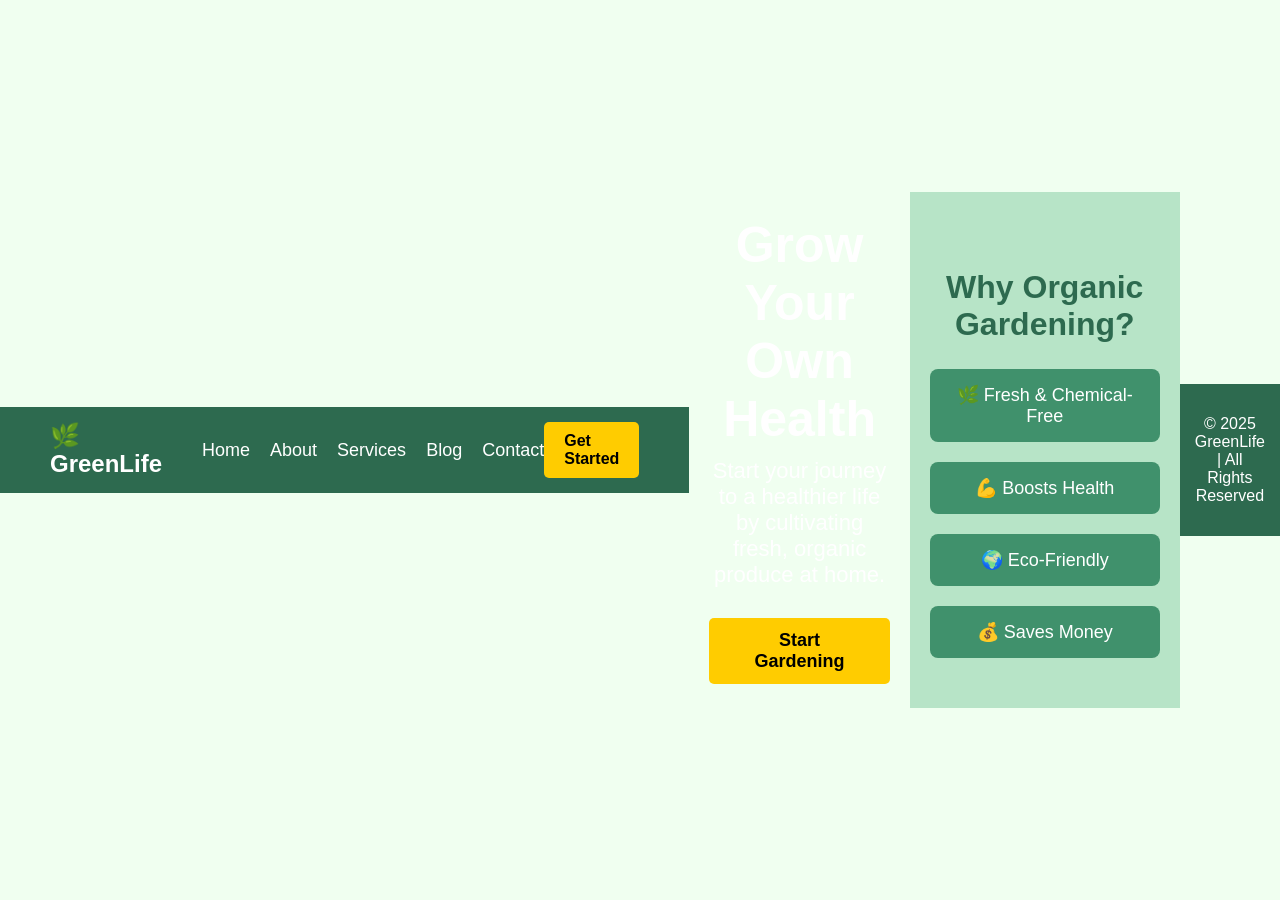
<file: index.html>
<!DOCTYPE html>
<html lang="en">

<head>
    <meta charset="UTF-8">
    <meta name="viewport" content="width=device-width, initial-scale=1.0">
    <title>Organic Gardening - Grow Your Health</title>
    <link rel="stylesheet" href="styles.css">
</head>

<body>

    <!-- Navigation Bar -->
    <header>
        <div class="logo">🌿 GreenLife</div>
        <nav>
            <ul>
                <li><a href="#">Home</a></li>
                <li><a href="#">About</a></li>
                <li><a href="#">Services</a></li>
                <li><a href="#">Blog</a></li>
                <li><a href="#">Contact</a></li>
            </ul>
        </nav>
        <a href="login.html" class="cta">Get Started</a>
    </header>

    <!-- Hero Section -->
    <section class="hero">
        <h1>Grow Your Own Health</h1>
        <p>Start your journey to a healthier life by cultivating fresh, organic produce at home.</p>
        <a href="login.html" class="cta">Start Gardening</a>
    </section>

    <!-- Benefits Section -->
    <section class="benefits">
        <h2>Why Organic Gardening?</h2>
        <div class="benefit-cards">
            <div class="card">🌿 Fresh & Chemical-Free</div>
            <div class="card">💪 Boosts Health</div>
            <div class="card">🌍 Eco-Friendly</div>
            <div class="card">💰 Saves Money</div>
        </div>
    </section>

    <!-- Footer -->
    <footer>
        <p>© 2025 GreenLife | All Rights Reserved</p>
    </footer>

</body>

</html>
</file>
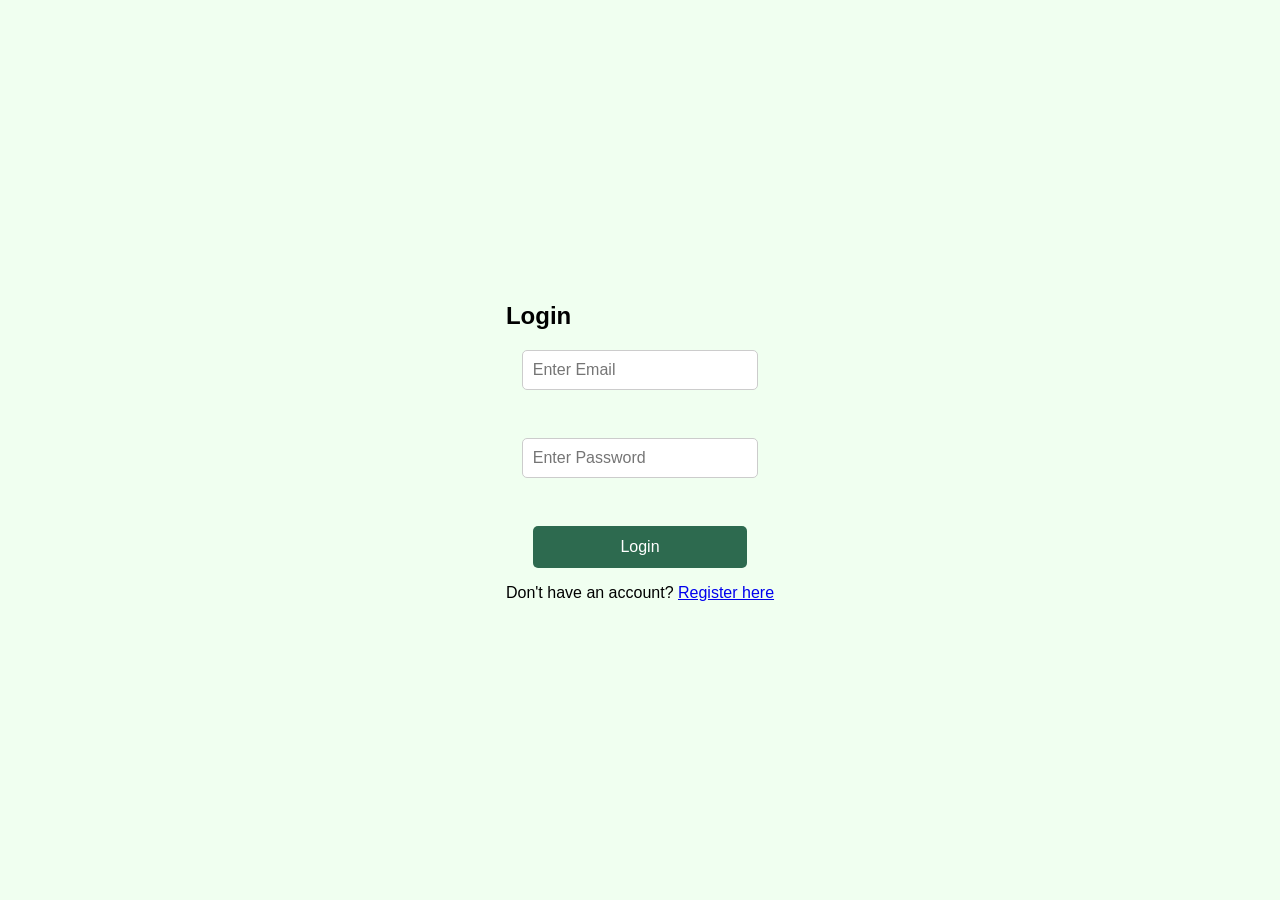
<file: login.html>
<!DOCTYPE html>
<html lang="en">

<head>
    <meta charset="UTF-8">
    <meta name="viewport" content="width=device-width, initial-scale=1.0">
    <title>Login - GreenLife</title>
    <link rel="stylesheet" href="styles.css">
</head>

<body>

    <div class="login-container">
        <h2>Login</h2>
        <form action="user-details.html" method="POST">
            <input type="email" name="email" placeholder="Enter Email" required><br>
            <input type="password" name="password" placeholder="Enter Password" required><br>
            <button type="submit">Login</button>
        </form>
        <p>Don't have an account? <a href="#">Register here</a></p>
    </div>

</body>

</html>
</file>
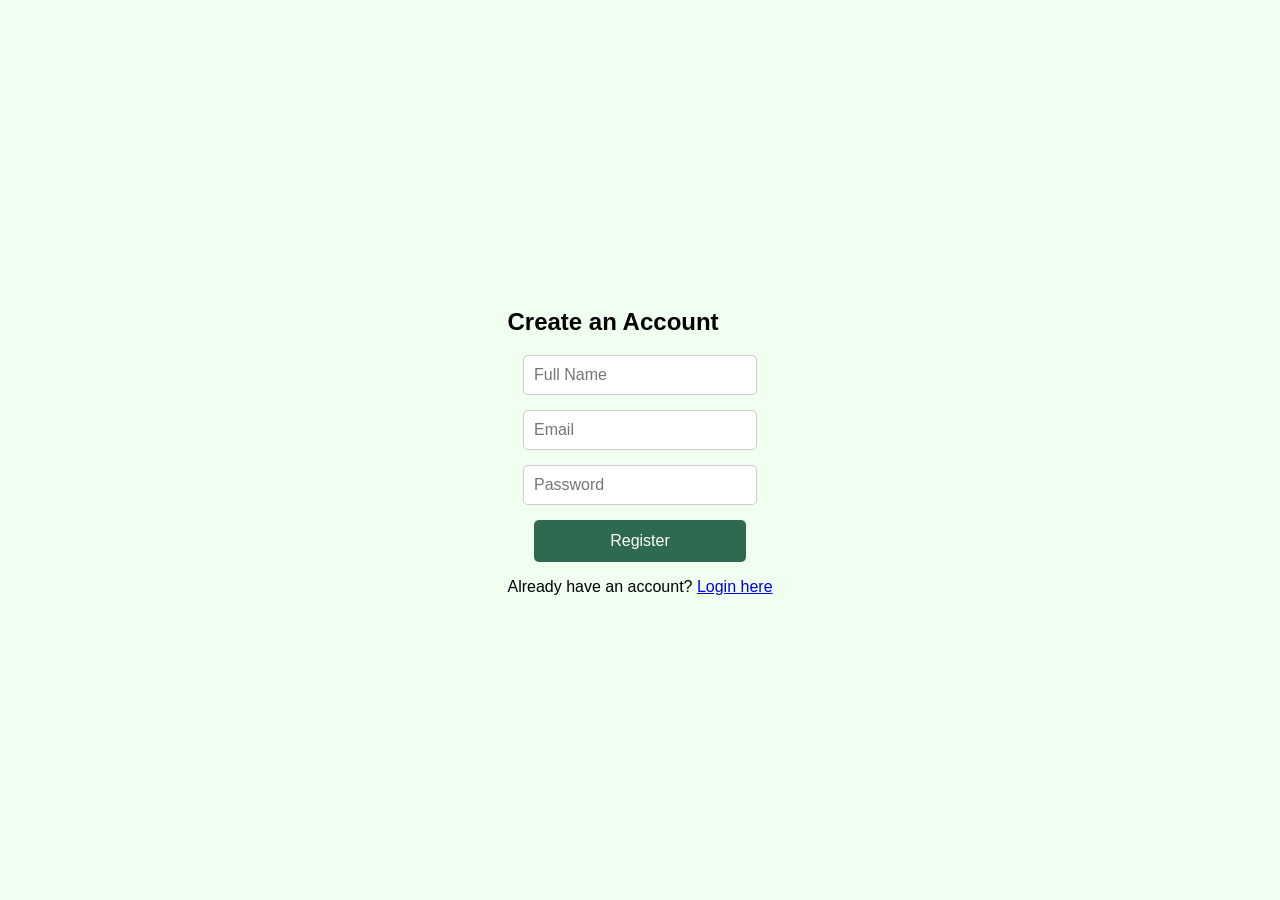
<file: register.html>
<!DOCTYPE html>
<html lang="en">

<head>
    <meta charset="UTF-8">
    <meta name="viewport" content="width=device-width, initial-scale=1.0">
    <title>Register</title>
    <link rel="stylesheet" href="styles.css">
</head>

<body>

    <div class="register-container">
        <h2>Create an Account</h2>
        <form action="#">
            <input type="text" placeholder="Full Name" required>
            <input type="email" placeholder="Email" required>
            <input type="password" placeholder="Password" required>
            <button type="submit">Register</button>
        </form>
        <p>Already have an account? <a href="login.html">Login here</a></p>
    </div>

</body>

</html>
</file>
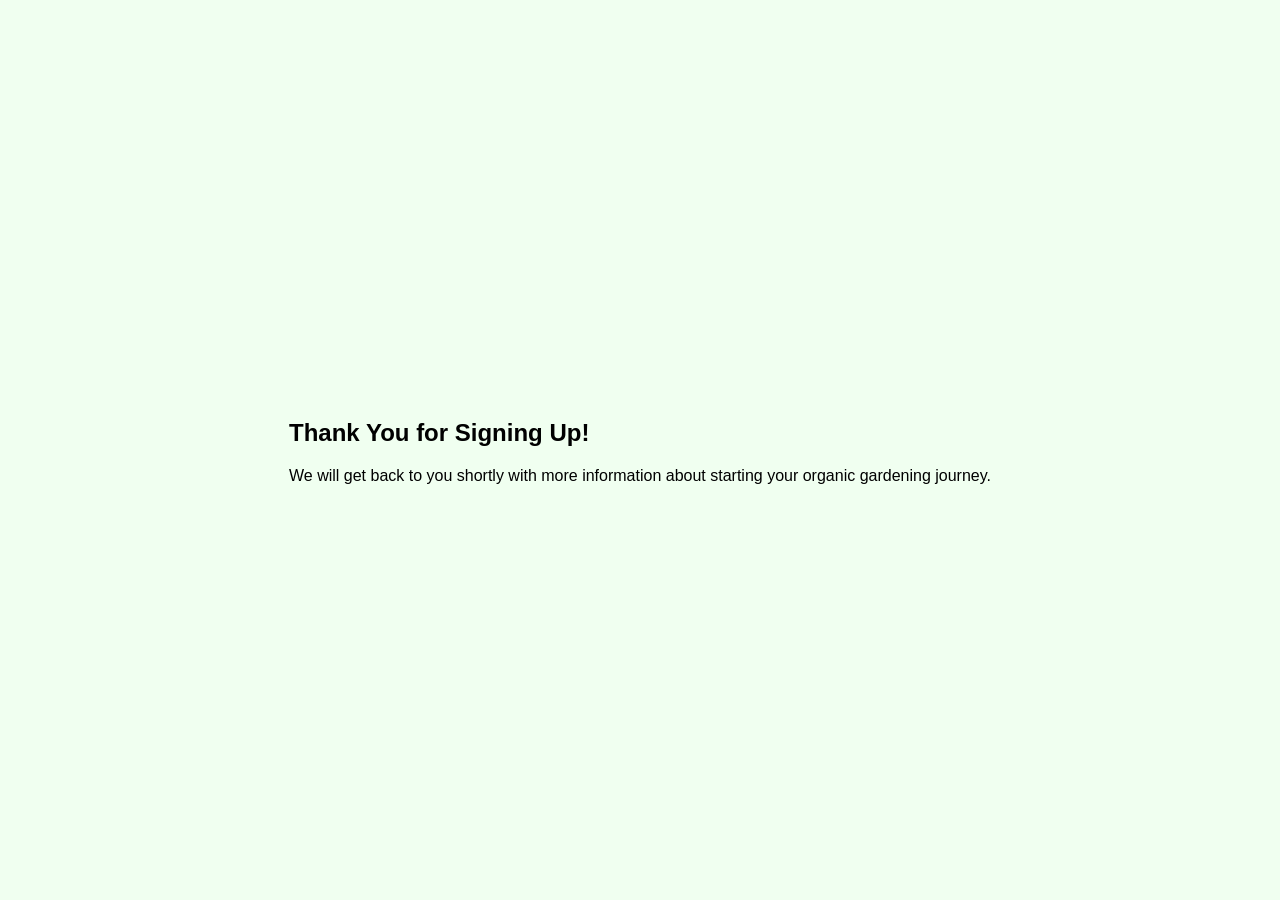
<file: thank-you.html>
<!DOCTYPE html>
<html lang="en">

<head>
    <meta charset="UTF-8">
    <meta name="viewport" content="width=device-width, initial-scale=1.0">
    <title>Thank You - GreenLife</title>
    <link rel="stylesheet" href="styles.css">
</head>

<body>

    <div class="thank-you-container">
        <h2>Thank You for Signing Up!</h2>
        <p>We will get back to you shortly with more information about starting your organic gardening journey.</p>
    </div>

</body>

</html>
</file>
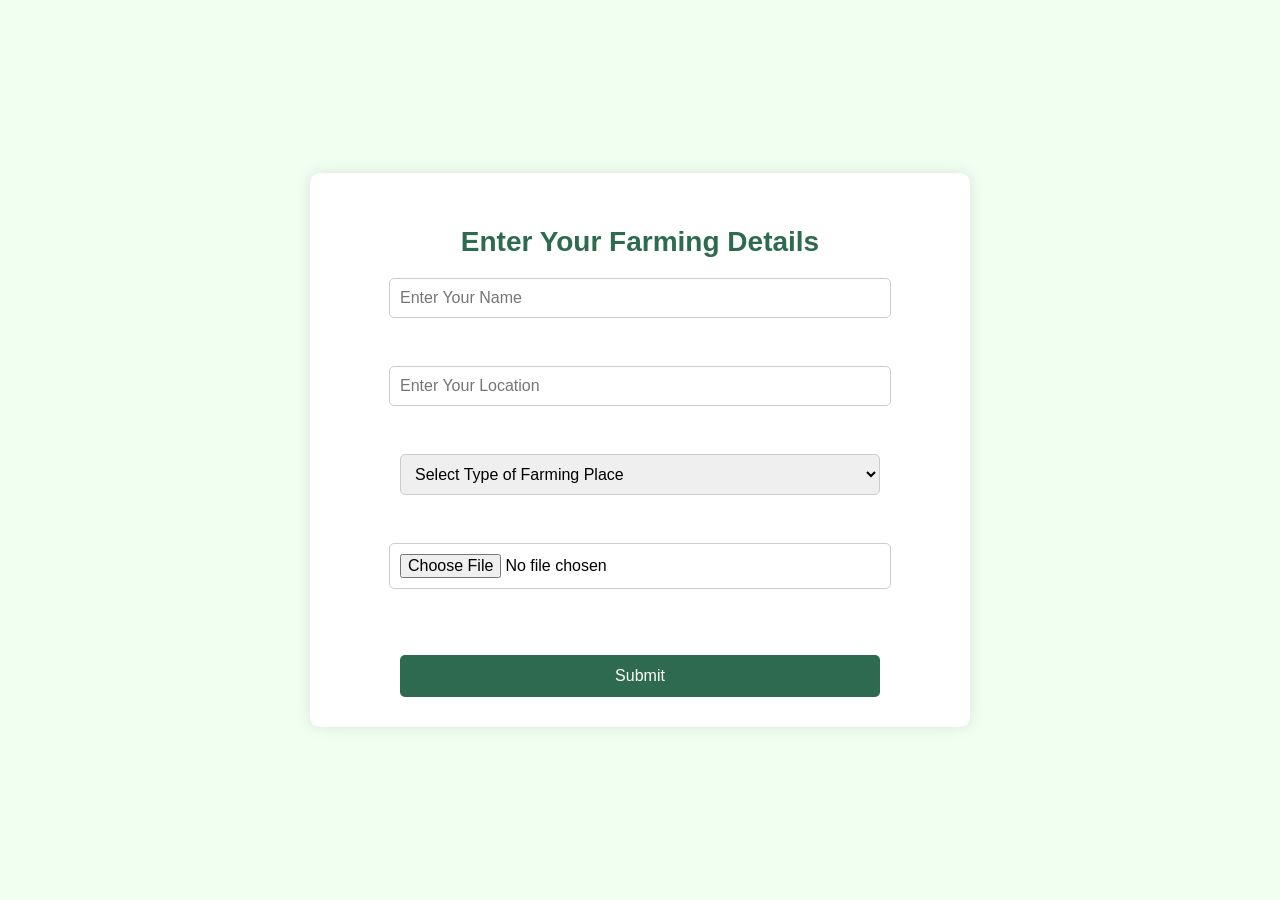
<file: user-details.html>
<!DOCTYPE html>
<html lang="en">

<head>
    <meta charset="UTF-8">
    <meta name="viewport" content="width=device-width, initial-scale=1.0">
    <title>Farming Details - GreenLife</title>
    <link rel="stylesheet" href="styles.css">
</head>

<body>

    <div class="details-container">
        <h2>Enter Your Farming Details</h2>
        <form action="thank-you.html" method="POST" enctype="multipart/form-data">
            <input type="text" name="name" placeholder="Enter Your Name" required><br>
            <input type="text" name="location" placeholder="Enter Your Location" required><br>
            <select name="farm-type" required>
                <option value="">Select Type of Farming Place</option>
                <option value="terrace">Terrace</option>
                <option value="farmland">Farmland</option>
                <option value="greenhouse">Greenhouse</option>
            </select><br>

            <!-- Image Upload Field -->
            <input type="file" name="farm-image" accept="image/*" required><br><br>

            <button type="submit">Submit</button>
        </form>
    </div>

</body>

</html>
</file>
<file: styles.css>
/* General Styles */
body {
    font-family: Arial, sans-serif;
    margin: 0;
    padding: 0;
    background-color: #f0fff0;
    display: flex;
    justify-content: center;
    align-items: center;
    height: 100vh;
}

/* Navigation */
header {
    display: flex;
    justify-content: space-between;
    align-items: center;
    padding: 15px 50px;
    background-color: #2d6a4f;
    color: white;
}

.logo {
    font-size: 24px;
    font-weight: bold;
}

nav ul {
    list-style: none;
    display: flex;
    gap: 20px;
}

nav a {
    text-decoration: none;
    color: white;
    font-size: 18px;
    transition: color 0.3s;
}

nav a:hover {
    color: #ffcc00;
}

.cta {
    background-color: #ffcc00;
    padding: 10px 20px;
    border-radius: 5px;
    text-decoration: none;
    color: black;
    font-weight: bold;
    transition: background 0.3s ease-in-out;
}

.cta:hover {
    background-color: #e6b800;
}

/* Hero Section */
.hero {
    text-align: center;
    background: url('https://source.unsplash.com/1600x900/?garden,organic') no-repeat center center/cover;
    padding: 120px 20px;
    color: white;
}

/* Color Changing Animation */
@keyframes colorChange {
    0% {
        color: #ffcc00;
    }

    25% {
        color: #ff5733;
    }

    50% {
        color: #28a745;
    }

    75% {
        color: #17a2b8;
    }

    100% {
        color: #ffcc00;
    }
}

.hero h1,
.hero p {
    font-size: 50px;
    margin: 0;
    animation: colorChange 4s infinite alternate;
    transition: color 0.5s ease-in-out;
    text-align: center;
}

.hero p {
    font-size: 22px;
    margin-top: 10px;
}

/* Fixing Button Position */
.hero .cta {
    display: inline-block;
    background-color: #ffcc00;
    padding: 12px 25px;
    font-size: 18px;
    font-weight: bold;
    color: black;
    text-decoration: none;
    border-radius: 5px;
    margin-top: 30px;
    /* Added more spacing */
    transition: background 0.3s ease-in-out;
}

.hero .cta:hover {
    background-color: #e6b800;
}

/* Benefits Section */
.benefits {
    text-align: center;
    padding: 50px 20px;
    background-color: #b7e4c7;
}

.benefits h2 {
    font-size: 32px;
    color: #2d6a4f;
}

.benefit-cards {
    display: flex;
    justify-content: center;
    gap: 20px;
    flex-wrap: wrap;
    margin-top: 20px;
}

.card {
    background-color: #40916c;
    color: white;
    padding: 15px;
    border-radius: 8px;
    width: 200px;
    font-size: 18px;
    text-align: center;
    transition: transform 0.3s ease-in-out;
}

.card:hover {
    transform: scale(1.1);
}

/* Footer */
footer {
    text-align: center;
    background-color: #2d6a4f;
    color: white;
    padding: 15px;
    margin-top: 20px;
}

/* Container for User Details */
.details-container {
    background: white;
    padding: 30px;
    border-radius: 10px;
    box-shadow: 0px 0px 15px rgba(0, 0, 0, 0.1);
    width: 100%;
    max-width: 600px;
    /* Keeps it in a vertical format */
    text-align: center;
    display: flex;
    flex-direction: column;
    justify-content: center;
}

/* Heading */
.details-container h2 {
    font-size: 28px;
    color: #2d6a4f;
    margin-bottom: 20px;
}

/* Form Styles */
form {
    display: flex;
    flex-direction: column;
    gap: 15px;
    align-items: center;
    /* Center form content */
}

/* Input Fields */
form input,
form select {
    padding: 10px;
    font-size: 16px;
    border-radius: 5px;
    border: 1px solid #ccc;
    width: 80%;
    /* Adjust width for better layout */
}

/* Image Upload Input */
form input[type="file"] {
    padding: 10px;
    font-size: 16px;
    border-radius: 5px;
    border: 1px solid #ccc;
    cursor: pointer;
}

/* Submit Button */
form button {
    padding: 12px;
    font-size: 16px;
    color: white;
    background-color: #2d6a4f;
    border: none;
    border-radius: 5px;
    cursor: pointer;
    transition: background-color 0.3s ease;
    width: 80%;
}

form button:hover {
    background-color: #40916c;
}

/* Responsive Design for Smaller Screens */
@media (max-width: 600px) {
    .details-container {
        padding: 20px;
    }

    form input,
    form select,
    form button {
        font-size: 14px;
        width: 100%;
        /* Ensure form elements are full-width on smaller screens */
    }
}
</file>
